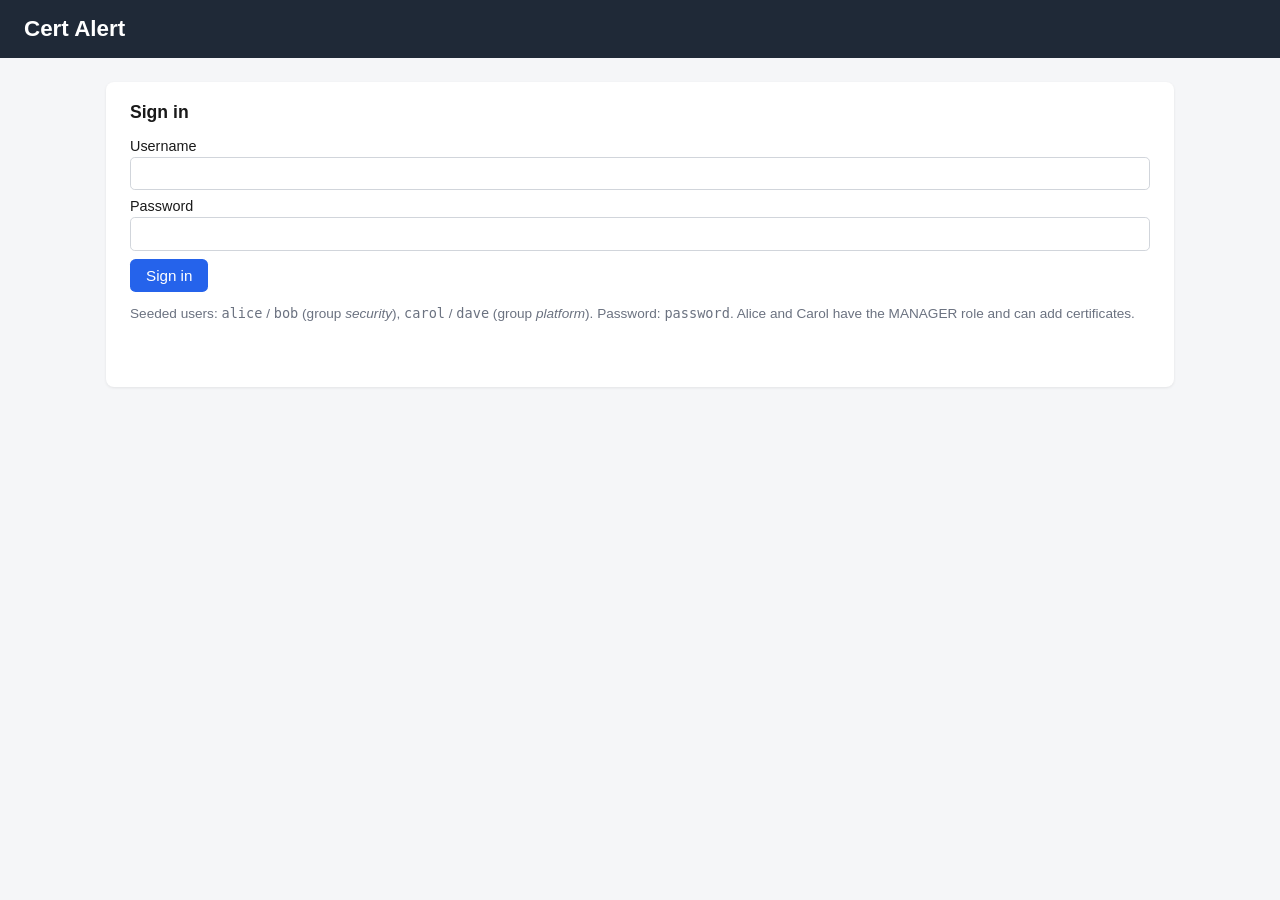
<file: anthropic/src/main/resources/static/index.html>
<!doctype html>
<html lang="en">
<head>
  <meta charset="utf-8"/>
  <title>Cert Alert</title>
  <meta name="viewport" content="width=device-width, initial-scale=1"/>
  <link rel="stylesheet" href="style.css"/>
</head>
<body>
<header>
  <h1>Cert Alert</h1>
  <div id="user-bar" class="user-bar hidden">
    <span>Signed in as <strong id="user-label"></strong></span>
    <button id="logout-btn" type="button">Log out</button>
  </div>
</header>

<main>
  <!-- Login ------------------------------------------------------------- -->
  <section id="login-view" class="card">
    <h2>Sign in</h2>
    <form id="login-form">
      <label>Username <input id="username" autocomplete="username" required/></label>
      <label>Password <input id="password" type="password" autocomplete="current-password" required/></label>
      <button type="submit">Sign in</button>
    </form>
    <p class="hint">
      Seeded users: <code>alice</code> / <code>bob</code> (group <em>security</em>),
      <code>carol</code> / <code>dave</code> (group <em>platform</em>). Password: <code>password</code>.
      Alice and Carol have the MANAGER role and can add certificates.
    </p>
    <p id="login-error" class="error"></p>
  </section>

  <!-- App --------------------------------------------------------------- -->
  <section id="app-view" class="hidden">
    <div class="row">
      <div class="card">
        <h2>Alert threshold</h2>
        <p>Certificates expiring within the threshold are flagged.</p>
        <form id="threshold-form">
          <label>Days <input id="threshold-input" type="number" min="1" required/></label>
          <button type="submit" id="threshold-save">Save</button>
        </form>
        <p id="threshold-msg" class="hint"></p>
      </div>
      <div class="card" id="add-card">
        <h2>Add certificate</h2>
        <form id="upload-form">
          <label>Upload .cer / .pem file <input id="file-input" type="file" accept=".cer,.crt,.pem,.der"/></label>
          <button type="submit">Upload</button>
        </form>
        <hr/>
        <form id="fetch-form">
          <label>Fetch from URL <input id="url-input" placeholder="www.google.com" required/></label>
          <button type="submit">Fetch</button>
        </form>
        <p id="add-msg" class="hint"></p>
      </div>
    </div>

    <div class="card">
      <h2>Expiring soon</h2>
      <p id="alerts-summary" class="hint"></p>
      <ul id="alerts-list"></ul>
    </div>

    <div class="card">
      <h2>Certificates
        <span class="sort-controls">
          <label><input type="radio" name="order" value="desc" checked/> Expiry date descending</label>
          <label><input type="radio" name="order" value="asc"/> Soonest first</label>
        </span>
      </h2>
      <table id="cert-table">
        <thead>
          <tr>
            <th>Alias</th>
            <th>Subject</th>
            <th>Issuer</th>
            <th>Expires</th>
            <th>Days left</th>
            <th>Source</th>
            <th></th>
          </tr>
        </thead>
        <tbody></tbody>
      </table>
    </div>
  </section>
</main>

<script src="app.js"></script>
</body>
</html>
</file>
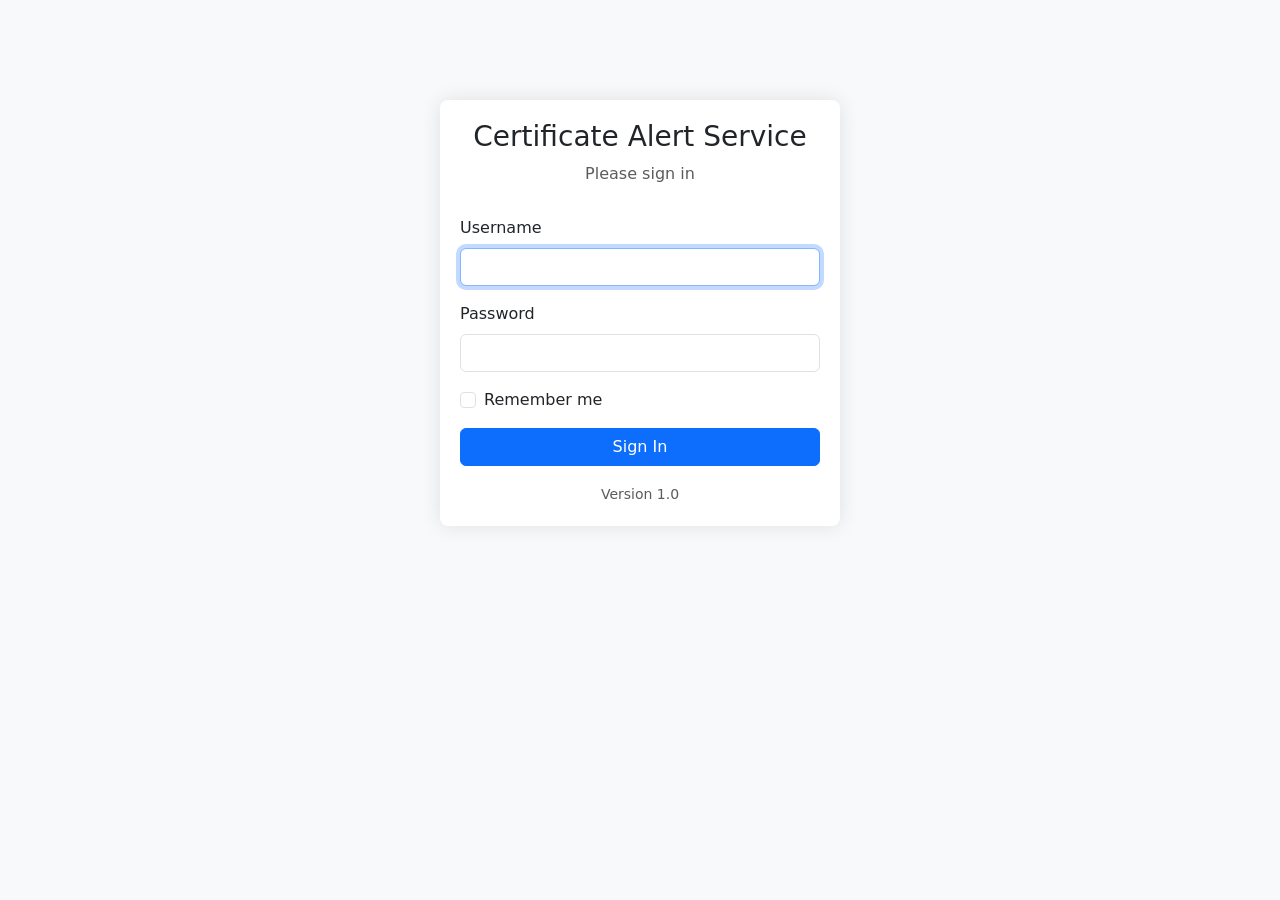
<file: mistral/src/main/resources/static/login.html>
<!DOCTYPE html>
<html lang="en">
<head>
    <meta charset="UTF-8">
    <meta name="viewport" content="width=device-width, initial-scale=1.0">
    <title>Login - Certificate Alert Service</title>
    <link href="https://cdn.jsdelivr.net/npm/bootstrap@5.3.0/dist/css/bootstrap.min.css" rel="stylesheet">
    <style>
        body {
            background-color: #f8f9fa;
        }
        .login-container {
            max-width: 400px;
            margin: 100px auto;
            padding: 20px;
            background: white;
            border-radius: 8px;
            box-shadow: 0 0 20px rgba(0,0,0,0.1);
        }
        .login-header {
            text-align: center;
            margin-bottom: 30px;
        }
    </style>
</head>
<body>
    <div class="login-container">
        <div class="login-header">
            <h3>Certificate Alert Service</h3>
            <p class="text-muted">Please sign in</p>
        </div>
        
        <form id="loginForm">
            <div class="mb-3">
                <label for="username" class="form-label">Username</label>
                <input type="text" class="form-control" id="username" required autofocus>
            </div>
            
            <div class="mb-3">
                <label for="password" class="form-label">Password</label>
                <input type="password" class="form-control" id="password" required>
            </div>
            
            <div class="mb-3 form-check">
                <input type="checkbox" class="form-check-input" id="rememberMe">
                <label class="form-check-label" for="rememberMe">Remember me</label>
            </div>
            
            <button type="submit" class="btn btn-primary w-100">Sign In</button>
        </form>
        
        <div class="mt-3 text-center">
            <small class="text-muted">Version 1.0</small>
        </div>
    </div>

    <script src="https://cdn.jsdelivr.net/npm/bootstrap@5.3.0/dist/js/bootstrap.bundle.min.js"></script>
    <script>
        document.getElementById('loginForm').addEventListener('submit', async function(e) {
            e.preventDefault();
            
            const username = document.getElementById('username').value;
            const password = document.getElementById('password').value;
            
            try {
                // In a real app, this would be an API call to authenticate
                // For demo purposes, we'll simulate successful login
                console.log('Login attempt:', username);
                
                // Simulate API call delay
                await new Promise(resolve => setTimeout(resolve, 500));
                
                // Store fake token
                localStorage.setItem('authToken', 'fake-jwt-token');
                localStorage.setItem('username', username);
                
                // Redirect to main page
                window.location.href = '/index.html';
                
            } catch (error) {
                console.error('Login failed:', error);
                alert('Login failed. Please check your credentials.');
            }
        });
    </script>
</body>
</html>
</file>
<file: anthropic/src/main/resources/static/style.css>
* { box-sizing: border-box; }
body {
    font-family: -apple-system, BlinkMacSystemFont, "Segoe UI", Roboto, sans-serif;
    margin: 0;
    background: #f5f6f8;
    color: #1a1a1a;
}
header {
    display: flex;
    align-items: center;
    justify-content: space-between;
    padding: 1rem 1.5rem;
    background: #1f2937;
    color: #fff;
}
header h1 { margin: 0; font-size: 1.4rem; }
.user-bar { display: flex; align-items: center; gap: 0.75rem; }
.user-bar button {
    background: #ef4444; color: #fff; border: none;
    padding: 0.4rem 0.75rem; border-radius: 0.35rem; cursor: pointer;
}
main { max-width: 1100px; margin: 1.5rem auto; padding: 0 1rem; }
.card {
    background: #fff;
    padding: 1.25rem 1.5rem;
    border-radius: 0.5rem;
    box-shadow: 0 1px 3px rgba(0, 0, 0, 0.08);
    margin-bottom: 1.5rem;
}
.card h2 { margin-top: 0; font-size: 1.1rem; }
.row { display: grid; grid-template-columns: 1fr 1fr; gap: 1.5rem; }
@media (max-width: 820px) { .row { grid-template-columns: 1fr; } }
label { display: block; margin: 0.5rem 0; font-size: 0.9rem; }
input[type=text], input[type=password], input[type=number], input[type=file], input:not([type]) {
    width: 100%;
    padding: 0.45rem 0.5rem;
    border: 1px solid #d1d5db;
    border-radius: 0.3rem;
    margin-top: 0.2rem;
    font-size: 0.95rem;
}
button {
    background: #2563eb; color: #fff; border: none;
    padding: 0.5rem 1rem; border-radius: 0.35rem; cursor: pointer;
    font-size: 0.95rem;
}
button:hover { background: #1d4ed8; }
.hidden { display: none !important; }
.hint { color: #6b7280; font-size: 0.85rem; }
.error { color: #b91c1c; font-size: 0.9rem; min-height: 1.2em; }
hr { border: none; border-top: 1px solid #e5e7eb; margin: 1rem 0; }
table { width: 100%; border-collapse: collapse; font-size: 0.9rem; }
th, td { text-align: left; padding: 0.55rem 0.6rem; border-bottom: 1px solid #e5e7eb; vertical-align: top; }
th { background: #f3f4f6; font-weight: 600; }
tr.alert { background: #fef2f2; }
tr.warn { background: #fffbeb; }
.sort-controls { float: right; font-size: 0.8rem; font-weight: normal; }
.sort-controls label { display: inline-block; margin-left: 0.75rem; }
.days-badge {
    display: inline-block;
    padding: 0.15rem 0.5rem;
    border-radius: 999px;
    font-size: 0.8rem;
    font-weight: 600;
}
.days-ok { background: #d1fae5; color: #065f46; }
.days-warn { background: #fef3c7; color: #92400e; }
.days-critical { background: #fee2e2; color: #991b1b; }
#alerts-list li { padding: 0.25rem 0; }
.action-link { background: none; color: #b91c1c; padding: 0.1rem 0.3rem; }
</file>
